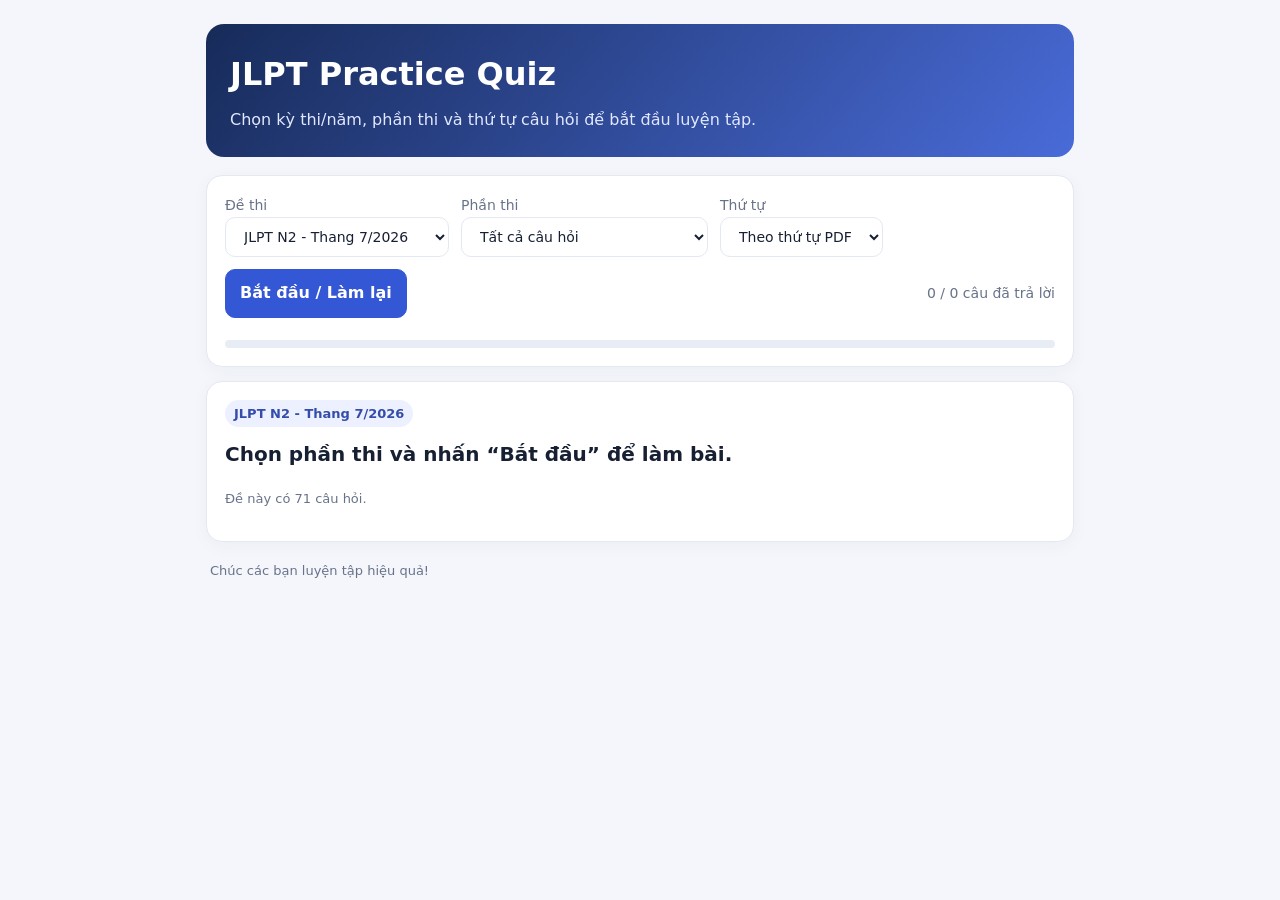
<file: index.html>
<!doctype html>
<html lang="vi">
  <head>
    <meta charset="utf-8" />
    <meta name="viewport" content="width=device-width, initial-scale=1" />
    <title>JLPT Practice Quiz</title>
    <link rel="stylesheet" href="style.css" />
  </head>
  <body>
    <main class="wrap">
      <header class="hero">
        <h1>JLPT Practice Quiz</h1>
        <p>Chọn kỳ thi/năm, phần thi và thứ tự câu hỏi để bắt đầu luyện tập.</p>
      </header>
      <section class="toolbar">
        <label>Đề thi<br /><select id="examSelect"></select></label>
        <label
          >Phần thi<br /><select id="filter">
            <option value="all">Tất cả câu hỏi</option>
            <option value="文字・語彙">文字・語彙 (Kanji & Từ vựng)</option>
            <option value="文法">文法 (Ngữ pháp)</option>
            <option value="読解">読解 (Đọc hiểu)</option>
            <option value="聴解">聴解 (Nghe hiểu)</option>
          </select></label
        >
        <label
          >Thứ tự<br /><select id="order">
            <option value="normal">Theo thứ tự PDF</option>
            <option value="random">Ngẫu nhiên</option>
          </select></label
        >
        <button id="start" class="primary">Bắt đầu / Làm lại</button>
        <div class="stats" id="stats">0 / 0 câu đã trả lời</div>
        <div class="progress" style="width: 100%">
          <div class="bar" id="bar"></div>
        </div>
      </section>
      <section id="quiz" class="question">
        <div class="meta"><span class="tag">Sẵn sàng</span></div>
        <h2>Chọn đề thi và nhấn “Bắt đầu” để làm bài.</h2>
        <p class="small">
          Sau khi chọn đáp án, Quiz hiển thị giải thích và nghĩa tiếng Việt của
          các lựa chọn.
        </p>
      </section>
      <section id="listeningIntro" class="panel hidden">
        <div class="meta"><span class="tag">聴解 Listening</span></div>
        <h2>Chuẩn bị làm bài nghe</h2>
        <p>Bạn có thể phát, tạm dừng, tua audio và nộp bài bất cứ lúc nào.</p>
        <button id="startListening" class="primary">Bắt đầu bài nghe</button>
        <p id="listeningError" class="small" role="alert"></p>
      </section>
      <section id="listeningQuiz" class="hidden">
        <div class="panel">
          <strong>🎧 聴解 – Audio bài thi</strong>
          <span id="audioStatus" class="tag">Sẵn sàng</span>
          <p id="audioHelp" class="small">
            Hãy nghe audio và trả lời các câu hỏi.
          </p>
          <audio id="listeningAudio" preload="auto"></audio>
        </div>
        <div id="listeningQuestions"></div>
        <button id="submitListening" class="primary" disabled>
          Nộp bài (chờ audio kết thúc)
        </button>
      </section>
      <section id="result" class="panel result hidden"></section>
      <p class="footer">Chúc các bạn luyện tập hiệu quả!</p>
    </main>
    <!-- Moi de thi la mot file JS rieng. Them script src moi khi co de moi. -->
    <script src="questions-n2-t7-2026.js"></script>
    <script src="questions-n2-t7-2026-listening.js"></script>
    <script src="questions-n2-t12-2025.js"></script>
    <script src="questions-n2-t12-2025-listening.js"></script>
    <script src="questions-n2-t7-2025.js"></script>
    <script src="questions-n2-t7-2025-listening.js"></script>
    <script src="questions-n2-t12-2024.js"></script>
    <script src="questions-n2-t7-2024.js"></script>
    <script src="questions-n2-t12-2023.js"></script>
    <script src="questions-n2-t7-2023.js"></script>
    <script>
      const $ = (id) => document.getElementById(id);
      const exams = window.JLPT_EXAMS || [];
      let currentExam = null,
        questions = [],
        pool = [],
        idx = 0,
        answers = {};
      function initExamSelect() {
        const select = $("examSelect");
        if (!exams.length) {
          select.innerHTML = "<option>Không tìm thấy dữ liệu đề thi</option>";
          $("start").disabled = true;
          return;
        }
        select.innerHTML = exams
          .map(
            (exam, i) =>
              `<option value="${i}">${exam.title || exam.id || `Đề thi ${i + 1}`}</option>`,
          )
          .join("");
        select.addEventListener("change", () => {
          resetView();
          loadSelectedExam();
        });
        loadSelectedExam();
      }
      function loadSelectedExam() {
        currentExam = exams[Number($("examSelect").value)] || exams[0];
        questions = currentExam.questions || [];
        document.title =
          (currentExam.title || "JLPT Quiz") + " – Practice Quiz";
        resetView();
      }
      function resetView() {
        pool = [];
        idx = 0;
        answers = {};
        $("listeningIntro").classList.add("hidden");
        $("listeningQuiz").classList.add("hidden");
        $("result").classList.add("hidden");
        $("quiz").classList.remove("hidden");
        $("quiz").innerHTML =
          '<div class="meta"><span class="tag">' +
          (currentExam?.title || "Sẵn sàng") +
          '</span></div><h2>Chọn phần thi và nhấn “Bắt đầu” để làm bài.</h2><p class="small">Đề này có ' +
          questions.length +
          " câu hỏi.</p>";
        $("stats").textContent = "0 / 0 câu đã trả lời";
        $("bar").style.width = "0%";
      }
      function shuffle(a) {
        let x = [...a];
        for (let i = x.length - 1; i > 0; i--) {
          let j = Math.floor(Math.random() * (i + 1));
          [x[i], x[j]] = [x[j], x[i]];
        }
        return x;
      }
      function start() {
        const cat = $("filter").value;

        if (cat === "聴解") {
          startListeningIntro();
          return;
        }

        pool = questions
          .map((q, i) => ({ ...q, id: i }))
          .filter((q) => cat === "all" || q.c === cat);
        if ($("order").value === "random") pool = shuffle(pool);
        idx = 0;
        answers = {};
        $("result").classList.add("hidden");
        $("quiz").classList.remove("hidden");
        render();
      }
      function startListeningIntro() {
        const listening = currentExam?.listening;

        if (!listening?.audio?.src || !listening.questions?.length) {
          alert("Đề thi chưa có dữ liệu Listening hoặc audio.");
          return;
        }

        listeningPool = [...listening.questions];
        listeningAnswers = {};
        listeningFinished = false;

        $("quiz").classList.add("hidden");
        $("result").classList.add("hidden");
        $("listeningQuiz").classList.add("hidden");
        $("listeningIntro").classList.remove("hidden");

        $("listeningError").textContent = "";
        $("stats").textContent = `0 / ${listeningPool.length} câu đã trả lời`;
        $("bar").style.width = "0%";
      }

      let listeningAnswers = {};
      let listeningPool = [];
      let listeningFinished = false;

      async function startListening() {
        const audioConfig = currentExam?.listening?.audio;
        if (!audioConfig?.src) {
          $("listeningError").textContent =
            "Thiếu audio.src trong file dữ liệu Listening.";
          return;
        }
        if (!currentExam?.listening?.questions?.length) {
          $("listeningError").textContent = "Đề nghe chưa có câu hỏi.";
          return;
        }

        const audio = $("listeningAudio");
        audio.pause();
        audio.src = audioConfig.src;
        audio.controls = true;
        audio.loop = false;
        audio.currentTime = 0;

        listeningPool = [...currentExam.listening.questions]; // Listening luôn theo thứ tự gốc, không trộn câu.
        listeningAnswers = {};
        listeningFinished = false;
        $("listeningError").textContent = "";
        $("listeningIntro").classList.add("hidden");
        $("quiz").classList.add("hidden");
        $("result").classList.add("hidden");
        $("listeningQuiz").classList.remove("hidden");
        $("audioStatus").textContent = "Đang phát";
        $("audioHelp").textContent =
          "Audio đang phát liên tục. Bạn có thể thay đổi đáp án trong khi nghe.";
        $("submitListening").disabled = false;
        $("submitListening").textContent = "Nộp bài";
        renderListening();

        audio.addEventListener(
          "ended",
          () => {
            $("audioStatus").textContent = "Đã kết thúc";
            $("audioHelp").textContent =
              "Audio đã kết thúc. Bạn có thể nộp bài để xem kết quả.";
          },
          { once: true },
        );

        audio.addEventListener(
          "error",
          () => {
            $("audioStatus").textContent = "Lỗi audio";
            $("audioHelp").textContent =
              "Không tải được MP3. Hãy kiểm tra đường dẫn audio.src.";
          },
          { once: true },
        );

        try {
          // play() được gọi trực tiếp từ thao tác nhấn nút để đáp ứng chính sách autoplay.
          await audio.play();
        } catch (err) {
          $("listeningQuiz").classList.add("hidden");
          $("listeningIntro").classList.remove("hidden");
          $("listeningError").textContent =
            "Không phát được MP3. Kiểm tra file và đường dẫn rồi thử lại.";
        }
      }

      function renderListening() {
        $("listeningQuestions").innerHTML = listeningPool
          .map(
            (q, i) => `
          <article class="listening-question">
            <div class="meta">
              <span class="tag">${q.c || "聴解"}</span>
              <span class="num">Câu ${q.id ?? i + 1}</span>
              ${q.p ? `<span>Trang PDF: ${q.p}</span>` : ""}
            </div>
            ${
              q.images?.length > 0
                ? `
                <section class="passage">
                  <div class="question-images">
                    ${q.images
                      .map(
                        (src) => `
                      <img src="${src}" alt="${q.imageAlt || ""}">
                    `,
                      )
                      .join("")}
                  </div>
                </section>
            `
                : ``
            }
            <h3>${q.q || ""}</h3>
            <div class="choices">
              ${(q.o || [])
                .map(
                  (option, j) => `
                <button type="button"
                  class="choice ${listeningAnswers[q.id] === j ? "selected" : ""}"
                  data-qid="${q.id}" data-option="${j}"
                  aria-pressed="${listeningAnswers[q.id] === j}">
                  <span class="n">${j + 1}.</span><span>${option}</span>
                </button>`,
                )
                .join("")}
            </div>
          </article>`,
          )
          .join("");

        $("listeningQuestions")
          .querySelectorAll("button[data-qid]")
          .forEach((button) => {
            button.addEventListener("click", () => {
              if (listeningFinished) return;
              listeningAnswers[button.dataset.qid] = Number(
                button.dataset.option,
              );
              const count = Object.keys(listeningAnswers).length;
              $("stats").textContent =
                `${count} / ${listeningPool.length} câu đã trả lời`;
              $("bar").style.width = (count / listeningPool.length) * 100 + "%";
              renderListening();
            });
          });
      }

      function finishListening() {
        const audio = $("listeningAudio");
        audio.pause();
        const total = listeningPool.length;
        const correct = listeningPool.filter(
          (q) => listeningAnswers[q.id] === q.a,
        ).length;
        const unanswered = listeningPool.filter(
          (q) => listeningAnswers[q.id] === undefined,
        ).length;
        const review = listeningPool
          .map(
            (q, i) => `
          <article class="listening-question" style="text-align:left">
            <div class="meta"><span class="tag">${q.c || "聴解"}</span><span>Câu ${q.id ?? i + 1}</span></div>
            <h3>${q.q || ""}</h3>
            <p><b>Đáp án đúng: ${q.a + 1}. ${q.o[q.a]}</b></p>
            <p>${
              listeningAnswers[q.id] === undefined
                ? "Bạn chưa trả lời câu này."
                : listeningAnswers[q.id] === q.a
                  ? "✓ Bạn trả lời đúng."
                  : `✗ Bạn chọn: ${listeningAnswers[q.id] + 1}. ${q.o[listeningAnswers[q.id]]}`
            }</p>
            <p>${q.e || ""}</p>
            ${
              q.om?.length > 0
                ? `<hr><b>📚 Nghĩa các lựa chọn</b>
            <div class="meanings">${q.o
              .map(
                (option, j) => `
              <div class="meaning ${j === q.a ? "correct-meaning" : ""}">
                <b>${j + 1}. ${option} ${j === q.a ? "✓ Đáp án đúng" : ""}</b>
                <div>${q.om?.[j] || ``}</div>
              </div>`,
              )
              .join("")}
            </div>`
                : ``
            }
            
          </article>`,
          )
          .join("");

        $("listeningQuiz").classList.add("hidden");
        $("result").classList.remove("hidden");
        $("bar").style.width = "100%";
        $("result").innerHTML = `
          <div class="meta" style="justify-content:center"><span class="tag">${currentExam.title || "Listening"}</span></div>
          <div class="score">${correct}/${total}</div>
          <h2>${Math.round((correct / total) * 100)}% chính xác</h2>
          <p>${unanswered ? `Bạn còn ${unanswered} câu chưa trả lời.` : "Bạn đã hoàn thành tất cả câu hỏi."}</p>
          <div style="text-align:left">${review}</div>
          <button class="primary" id="retryListening">Làm lại bài nghe</button>`;
        $("retryListening").addEventListener("click", () => {
          resetView();
          start();
        });
      }

      function render() {
        if (!pool.length) {
          $("quiz").innerHTML = "<h2>Không có câu hỏi trong phần thi này.</h2>";
          return;
        }
        let q = pool[idx],
          chosen = answers[q.id];
        $("stats").textContent =
          `${Object.keys(answers).length} / ${pool.length} câu đã trả lời`;
        $("bar").style.width =
          (Object.keys(answers).length / pool.length) * 100 + "%";

        let html = `<div class="meta">
          <span class="tag">${q.c}</span><span>Trang PDF: ${q.p}</span
          ><span class="num">Câu ${idx + 1} / ${pool.length}</span>
        </div>
        `;
        if (q.images?.length) {
          html += `
          <section class="passage">
            <div class="question-images">
              ${q.images
                .map(
                  (src) => `
                <img src="${src}" alt="${q.imageAlt || ""}">
              `,
                )
                .join("")}
            </div>
          </section>
          `;
        }
        if (q.passage) {
          html += `
          <section class="passage">
            <div class="passage-title">📖 Bài đọc – ${q.passageId || "Trang " + q.p}</div>
            ${q.passage}
          </section>
          `;
        }
        html += `
        <h2>${q.q}</h2>
        <div class="choices">
        `;
        q.o.forEach((v, i) => {
          let cl = "choice";
          if (chosen !== undefined && i === q.a) cl += " correct";
          else if (chosen === i && chosen !== q.a) cl += " wrong";
          html += `<button class="${cl}" data-i="${i}" ${chosen !== undefined ? "disabled" : ""}><span class="n">${i + 1}.</span><span>${v}</span></button>`;
        });
        html += "</div>";
        if (chosen !== undefined) {
          let ok = chosen === q.a;
          html += `
          <div class="feedback show ${ok ? "good" : "bad"}"><strong>${ok ? "Chính xác!" : "Chưa chính xác."} Đáp án: ${q.a + 1}. ${q.o[q.a]}</strong><div>${q.e || ""}</div><hr><b>📚 Nghĩa các lựa chọn</b><div class="meanings">${q.o.map((v, i) => `<div class="meaning ${i === q.a ? "correct-meaning" : ""}"><b>${i + 1}. ${v} ${i === q.a ? "✓ Đáp án đúng" : ""}</b><div>${q.om?.[i] || "Chưa có nghĩa tiếng Việt."}</div></div>`).join("")}</div></div>`;
        }
        html += `<div class="actions"><button id="prev" ${idx === 0 ? "disabled" : ""}>← Câu trước</button><button id="next" class="primary" ${chosen === undefined ? "disabled" : ""}>${idx === pool.length - 1 ? "Xem kết quả" : "Câu tiếp theo →"}</button></div>`;
        $("quiz").innerHTML = html;
        $("quiz")
          .querySelectorAll(".choice")
          .forEach((b) =>
            b.addEventListener("click", () => {
              answers[q.id] = Number(b.dataset.i);
              render();
            }),
          );
        $("prev").addEventListener("click", () => {
          idx--;
          render();
        });
        $("next").addEventListener("click", () => {
          if (idx < pool.length - 1) {
            idx++;
            render();
          } else finish();
        });
      }
      function finish() {
        let correct = pool.filter((q) => answers[q.id] === q.a).length,
          wrong = pool.filter((q) => answers[q.id] !== q.a);
        $("quiz").classList.add("hidden");
        $("result").classList.remove("hidden");
        $("bar").style.width = "100%";
        $("stats").textContent =
          `${pool.length} / ${pool.length} câu đã trả lời`;
        $("result").innerHTML =
          `<div class="meta" style="justify-content:center"><span class="tag">${currentExam.title || "Hoàn thành"}</span></div><div class="score">${correct}/${pool.length}</div><h2>${Math.round((correct / pool.length) * 100)}% chính xác</h2><p>${wrong.length ? `Bạn có ${wrong.length} câu cần ôn lại.` : "Xuất sắc! Bạn đã trả lời đúng tất cả."}</p>${wrong.length ? '<div style="text-align:left;margin:20px auto;max-width:650px"><h3>Câu cần xem lại</h3>' + wrong.map((q) => `<p><b>${q.c} – Trang ${q.p}:</b> ${q.q}<br><span style="color:var(--good)">Đáp án: ${q.a + 1}. ${q.o[q.a]}</span></p>`).join("") + "</div>" : ""}<button class="primary" id="retry">Làm lại bài này</button> <button id="wrongOnly" ${wrong.length ? "" : "disabled"}>Ôn câu sai</button>`;
        $("retry").onclick = start;
        $("wrongOnly").onclick = () => {
          pool = wrong;
          idx = 0;
          answers = {};
          $("result").classList.add("hidden");
          $("quiz").classList.remove("hidden");
          render();
        };
      }
      $("start").addEventListener("click", start);
      $("startListening").addEventListener("click", startListening);
      $("submitListening").addEventListener("click", finishListening);
      initExamSelect();
    </script>
  </body>
</html>
</file>
<file: style.css>
:root {
  --bg: #f4f6fb;
  --card: #fff;
  --ink: #172033;
  --muted: #68738a;
  --line: #e3e8f1;
  --accent: #3457d5;
  --good: #16834a;
  --bad: #c43d4b;
  --soft: #edf1ff;
}
* {
  box-sizing: border-box;
}
body {
  margin: 0;
  background: var(--bg);
  color: var(--ink);
  font:
    16px/1.65 system-ui,
    -apple-system,
    "Noto Sans JP",
    sans-serif;
}
.wrap {
  max-width: 900px;
  margin: 0 auto;
  padding: 24px 16px 60px;
}
.hero {
  padding: 24px;
  border-radius: 18px;
  background: linear-gradient(130deg, #172b59, #496bd8);
  color: white;
  margin-bottom: 18px;
}
.hero h1 {
  margin: 0 0 6px;
  font-size: clamp(23px, 4vw, 32px);
}
.hero p {
  margin: 0;
  color: #e2e8ff;
}
.toolbar,
.panel,
.question {
  background: var(--card);
  border: 1px solid var(--line);
  border-radius: 16px;
  padding: 18px;
  margin: 14px 0;
  box-shadow: 0 4px 18px #1d2c4a0a;
}
.toolbar {
  display: flex;
  gap: 12px;
  flex-wrap: wrap;
  align-items: center;
}
.toolbar label {
  font-size: 14px;
  color: var(--muted);
}
select,
button {
  font: inherit;
  border-radius: 10px;
  padding: 10px 14px;
  border: 1px solid var(--line);
  background: white;
  color: var(--ink);
}
button {
  cursor: pointer;
  font-weight: 650;
}
button.primary {
  background: var(--accent);
  color: #fff;
  border-color: var(--accent);
}
button:disabled {
  opacity: 0.45;
  cursor: not-allowed;
}
.stats {
  margin-left: auto;
  color: var(--muted);
  font-size: 14px;
}
.progress {
  height: 8px;
  background: #e8ecf5;
  border-radius: 20px;
  overflow: hidden;
  margin-top: 10px;
}
.bar {
  height: 100%;
  width: 0;
  background: var(--accent);
  transition: width 0.2s;
}
.meta {
  display: flex;
  gap: 8px;
  align-items: center;
  flex-wrap: wrap;
  color: var(--muted);
  font-size: 13px;
}
.tag {
  background: var(--soft);
  color: #344caa;
  padding: 3px 9px;
  border-radius: 99px;
  font-weight: 650;
}
.passage {
  background: #f8f9fd;
  border: 1px solid var(--line);
  border-left: 4px solid var(--accent);
  border-radius: 12px;
  padding: 16px 18px;
  margin: 14px 0 18px;
  white-space: pre-line;
  line-height: 1.95;
}
.passage-title {
  font-weight: 750;
  margin-bottom: 8px;
  color: var(--accent);
}
.question h2 {
  font-size: 20px;
  line-height: 1.55;
  margin: 12px 0 18px;
}
.num {
  font-size: 13px;
  color: var(--muted);
  font-weight: 700;
}
.choices {
  display: grid;
  gap: 10px;
}
.choice {
  display: flex;
  gap: 12px;
  align-items: flex-start;
  text-align: left;
  width: 100%;
  padding: 13px;
  border: 1px solid var(--line);
  border-radius: 12px;
  background: #fff;
}
.choice:hover:not(:disabled) {
  border-color: var(--accent);
  background: #f8f9ff;
}
.choice .n {
  font-weight: 750;
  color: var(--accent);
  min-width: 18px;
}
.choice.correct {
  border-color: var(--good);
  background: #effaf3;
}
.choice.wrong {
  border-color: var(--bad);
  background: #fff2f2;
}
.feedback {
  margin-top: 16px;
  padding: 14px;
  border-radius: 12px;
  background: #f4f6fb;
  display: none;
}
.feedback.show {
  display: block;
}
.feedback.good {
  border-left: 4px solid var(--good);
}
.feedback.bad {
  border-left: 4px solid var(--bad);
}
.feedback strong {
  display: block;
  margin-bottom: 4px;
}
.meanings {
  display: grid;
  gap: 9px;
  margin-top: 12px;
}
.meaning {
  padding: 10px;
  border-radius: 10px;
  background: #f4f6fb;
  border: 1px solid var(--line);
}
.meaning.correct-meaning {
  background: #effaf3;
  border-color: var(--good);
}
.actions {
  display: flex;
  gap: 10px;
  justify-content: space-between;
  margin-top: 18px;
  flex-wrap: wrap;
}
.hidden {
  display: none !important;
}
.result {
  text-align: center;
  padding: 26px;
}
.score {
  font-size: 48px;
  font-weight: 800;
  color: var(--accent);
}
.small {
  font-size: 13px;
  color: var(--muted);
}
.footer {
  color: var(--muted);
  font-size: 13px;
  margin: 18px 4px;
}
.question-images {
  display: flex;
  flex-direction: column;
  align-items: center;
  gap: 12px;
  margin: 16px 0;
}

.question-images img {
  max-width: 100%;
  height: auto;
  object-fit: contain;
}
.listening-question {
  background: var(--card);
  border: 1px solid var(--line);
  border-radius: 14px;
  padding: 16px;
  margin: 12px 0;
}
.listening-question h3 {
  font-size: 17px;
  margin: 8px 0 14px;
}
.listening-question .choice {
  cursor: pointer;
}
.listening-question .choice.selected {
  border-color: var(--accent);
  background: var(--soft);
}
#submitListening {
  width: 100%;
  position: sticky;
  bottom: 12px;
}
@media (max-width: 600px) {
  .wrap {
    padding: 12px 10px 40px;
  }
  .hero {
    padding: 19px;
  }
  .toolbar {
    padding: 14px;
  }
  .stats {
    width: 100%;
    margin: 0;
  }
  .question {
    padding: 15px;
  }
  .question h2 {
    font-size: 18px;
  }
}
</file>
